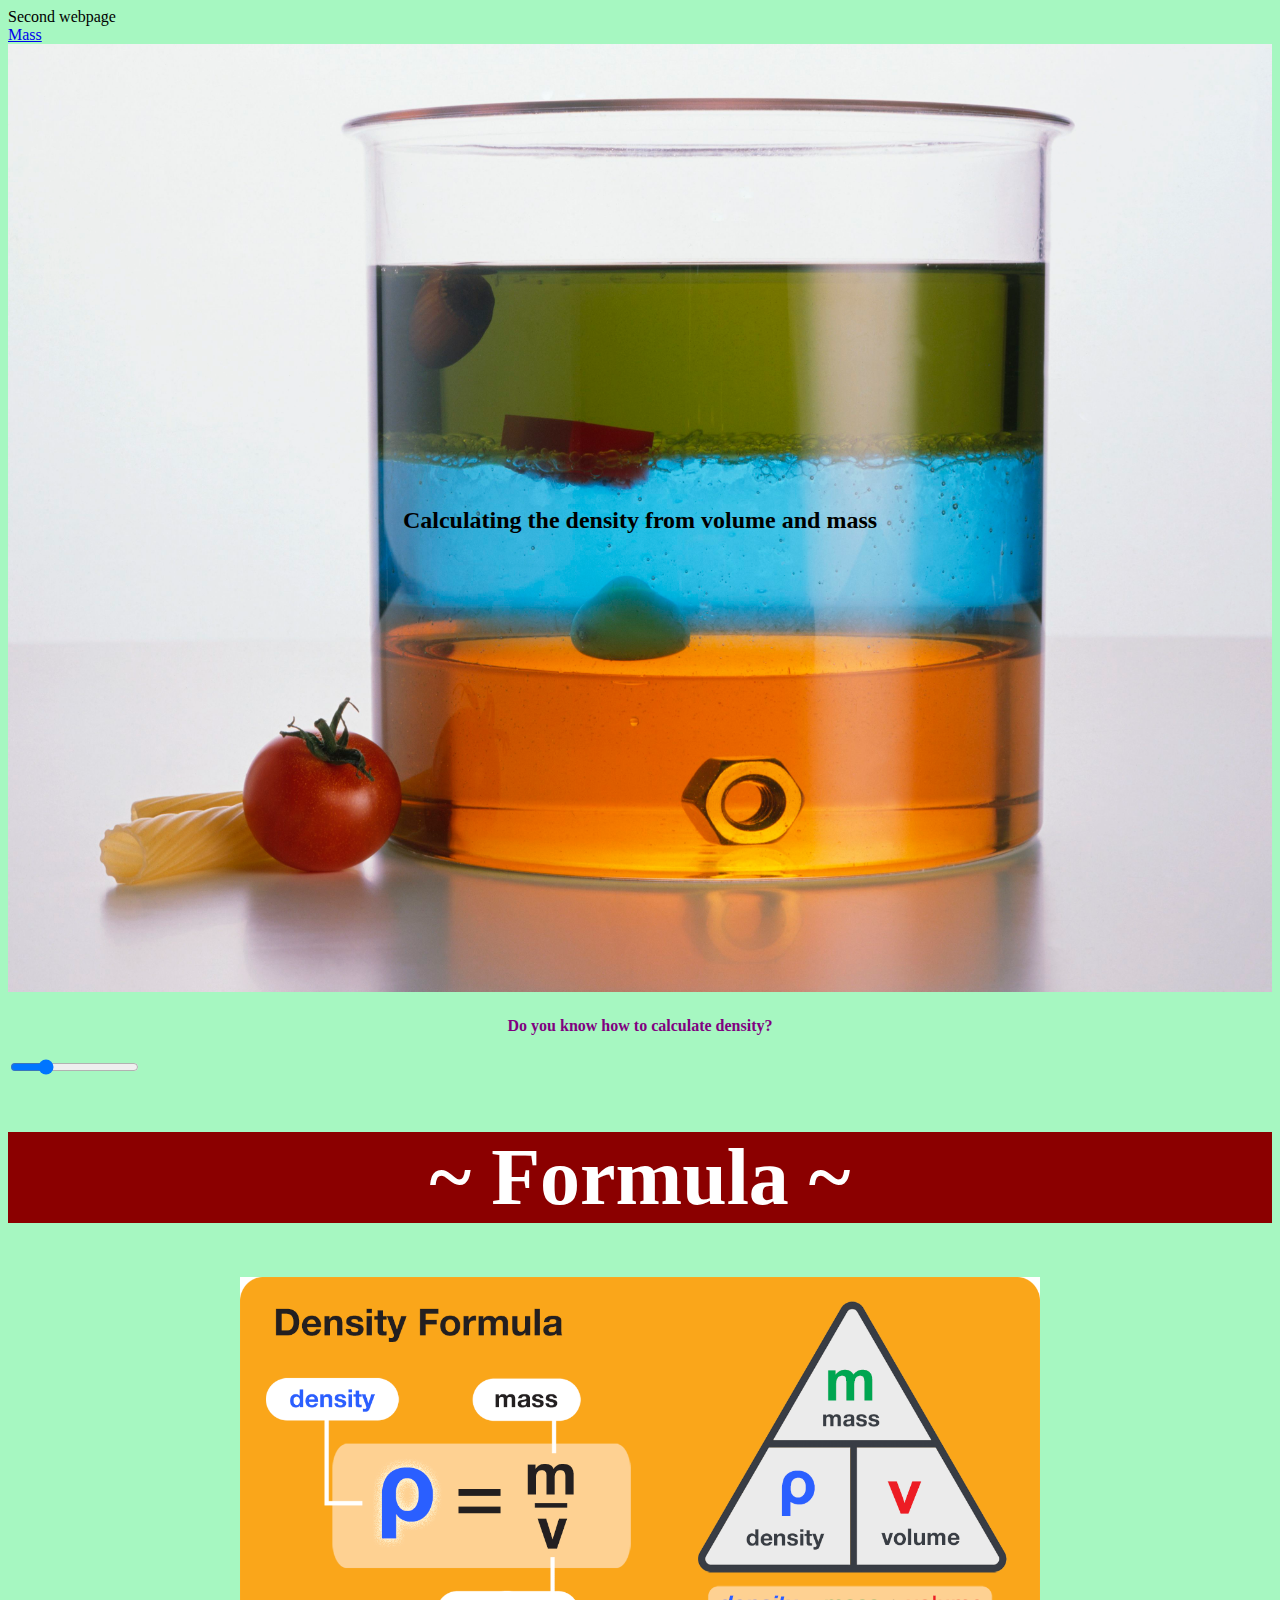
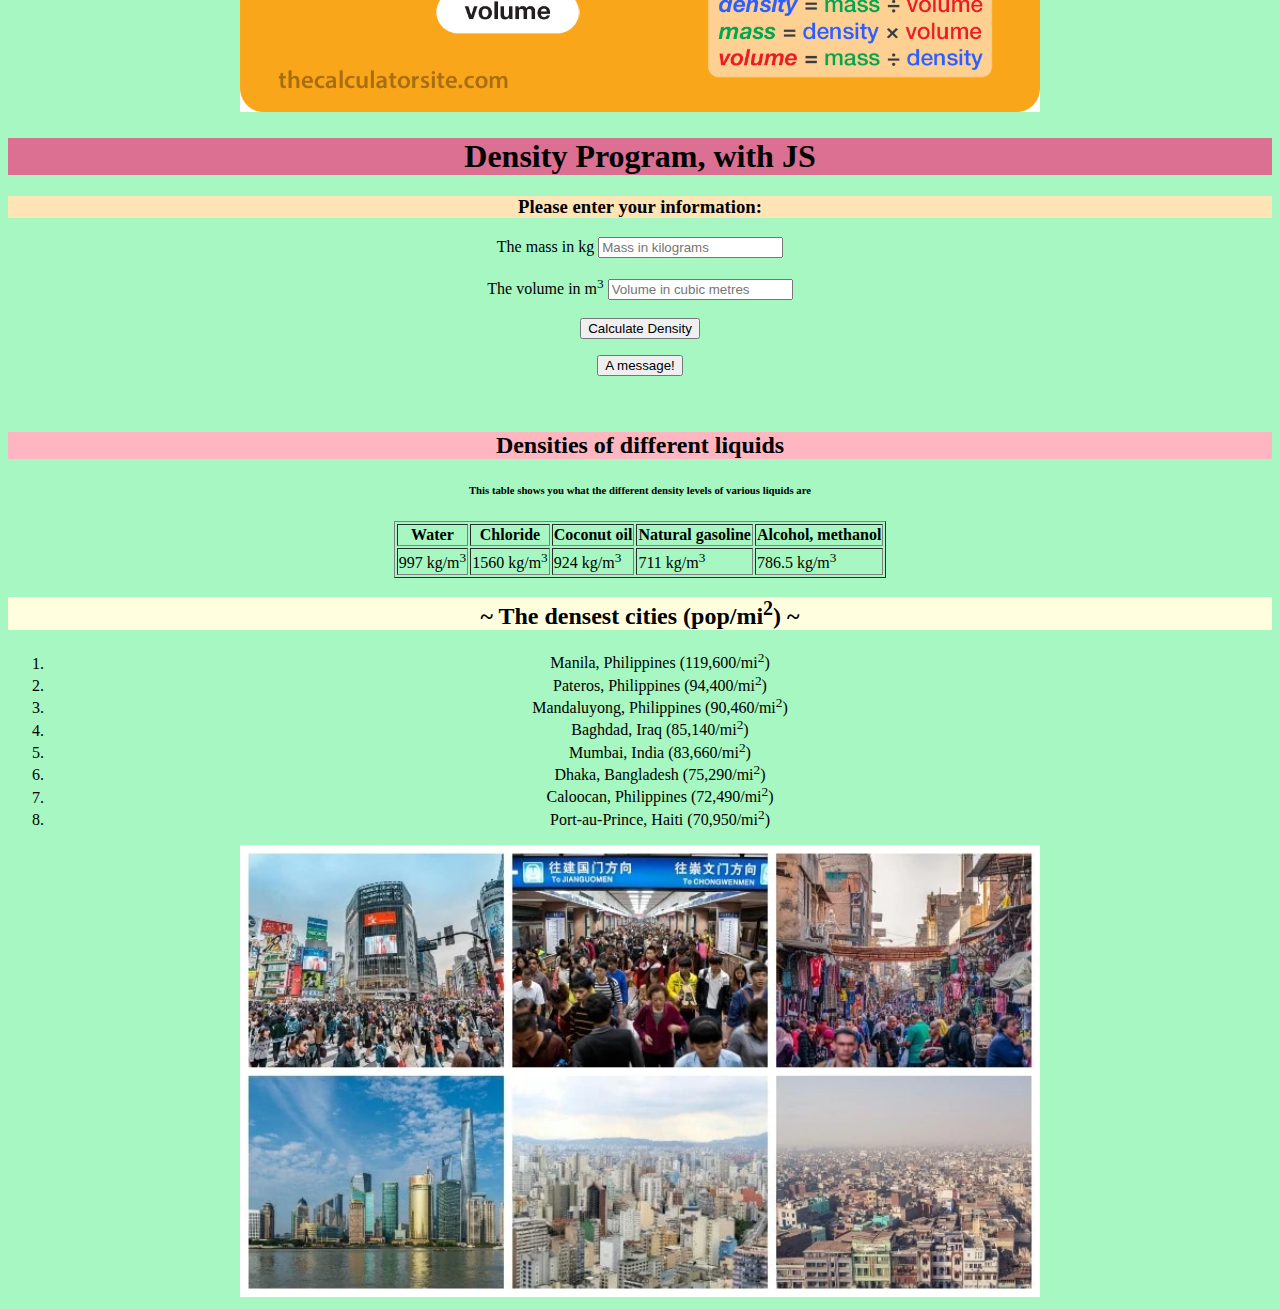
<file: index.html>
<!DOCTYPE html>
<html lang="en-ca">
  <head>
<!-- metadata -->
    <meta charset="utf-8">
    <meta name="description" content="My first Assignment">
    <meta name="keywords" content="immaculata, ics2o">
    <meta name="author" content="Brayden MacMillan">
    <meta name="viewport" content="width=device-width, initial-scale=1.0">
<!-- For the favicon on this page -->
    <link rel="apple-touch-icon" sizes="180x180" href="./fav_index/apple-touch-icon.png">
<link rel="icon" type="image/png" sizes="32x32" href="./fav_index/favicon-32x32.png">
<link rel="icon" type="image/png" sizes="16x16" href="./fav_index/favicon-16x16.png">
<link rel="manifest" href="/site.webmanifest">

<!-- To use Google's MDL -->
    <link rel="stylesheet" href="https://fonts.googleapis.com/icon?family=Material+Icons">
    <link rel="stylesheet" href="https://code.getmdl.io/1.3.0/material.cyan-pink.min.css" />
    <title>Assignment 3</title>
    
<!-- Link to CSS sheet -->
    <link rel="stylesheet" href="./css/style.css">
  </head>

   <!-- No header, and the drawer stays open on larger screens (fixed drawer). -->
<div class="mdl-layout mdl-js-layout mdl-layout--fixed-drawer">
  <div class="mdl-layout__drawer">
    <span class="mdl-layout-title">Second webpage</span>
    <nav class="mdl-navigation">
      <a class="mdl-navigation__link" href="https://assign-03-html-massdensity.braydenmacmill1.repl.co/index2.html">Mass</a>
    </nav>
  </div>
  <main class="mdl-layout__content">
    <div class="page-content"><!-- Your content goes here --></div>
  </main>
</div>
  
<!-- Getting text over an image --> 
  <body>

    <div class="container">
    <img src="./images/mass.jpg" alt="BMI" style="width:100%;">
    <h2 style="color:black"><font face="Times New Roman"><div class="centered">Calculating the density from volume and mass</div></h2>
    </div>

<!-- Slider with Starting Value -->
			<center><h4 style="color:purple">Do you know how to calculate density?</h4></center>
			<input class="mdl-slider mdl-js-slider" type="range" min="0" max="100" value="25" tabindex="0">

<!-- Glowing text -->
    <h1 class="glow" style="background-color:darkred">~ Formula ~</h1>

<!-- Inserting an image shoing the formula for BMI -->
    <center><img src="./images/density.png" width="800" length="900"></center>

<!-- Adding a JavaScript button that calculates density--> 
    <script src="./js/script.js"></script>
  <center>
    <h1 style="background-color:palevioletred"><font face="Garamond">Density Program, with JS</font></h1>
    <p>
      <h3 style="background-color:moccasin"><font face="Garamond">Please enter your information:</font></h3>
      <form action="javascript:onButtonClick()">
        <label for="weight">The mass in kg</label>
        <input type="number" step="0.01" id="mass" placeholder="Mass in kilograms"><br><br>
         <label for="volume">The volume in m<sup>3</sup></label>
        <input type="number" step="0.01" id="volume" placeholder="Volume in cubic metres"><br><br>
        <input type="submit" value="Calculate Density">
      </form>
    </p>
  </center>

<!-- Create a space where the user information will be displayed -->
  <center>
      <div id="display-results"></div>
  </center>
		

<!-- Adding a MDL button -->
<script defer src="https://code.getmdl.io/1.3.0/material.min.js"></script>
    <script>
      function myButtonClicked() {
        alert("Density is quite boring in my opinion.")
      }
    </script>

<!-- Colored raised button -->
	<center>
    <button onclick="myButtonClicked()" class="mdl-button mdl-js-button mdl-button--raised mdl-button--colored">
		  A message!
		</button>
  </center>
		<br></br>

<!-- A table -->
  <center>
    <h2 style="background-color:lightpink"><font face="Garamond">Densities of different liquids</font></h2>
      <h6>This table shows you what the different density levels of various liquids are</h6>
 <table border="1">
          <tr>
            <th>Water</th>
            <th>Chloride</th>
            <th>Coconut oil</th>
            <th>Natural gasoline</th>
            <th>Alcohol, methanol</th>
          </tr>
          <tr>
            <td>997 kg/m<sup>3</sup></td>
            <td>1560 kg/m<sup>3</sup></td>
            <td>924 kg/m<sup>3</sup></td>
            <td>711 kg/m<sup>3</sup></td>
            <td>786.5 kg/m<sup>3</sup></td>
          </tr>
         </table>
  </center>

<!-- An ordered list -->
<center>
  <h2 style="background-color:lightyellow"><font face="Garamond">~ The densest cities (pop/mi<sup>2</sup>) ~</font></h2>
  <ol>
    <li>Manila, Philippines (119,600/mi<sup>2</sup>)</li>
    <li>Pateros, Philippines (94,400/mi<sup>2</sup>)</li>
    <li>Mandaluyong, Philippines (90,460/mi<sup>2</sup>)</li>
    <li>Baghdad, Iraq (85,140/mi<sup>2</sup>)</li>
    <li>Mumbai, India (83,660/mi<sup>2</sup>)</li>
    <li>Dhaka, Bangladesh (75,290/mi<sup>2</sup>)</li>
    <li>Caloocan, Philippines (72,490/mi<sup>2</sup>)</li>
    <li>Port-au-Prince, Haiti (70,950/mi<sup>2</sup>)</li>
  </ol>
</center>

<!-- Adding an image -->
    <center><img src="./images/densestcities.webp" alt="Dense" width="800" length="900"></center>

  </body>
</html>
</file>
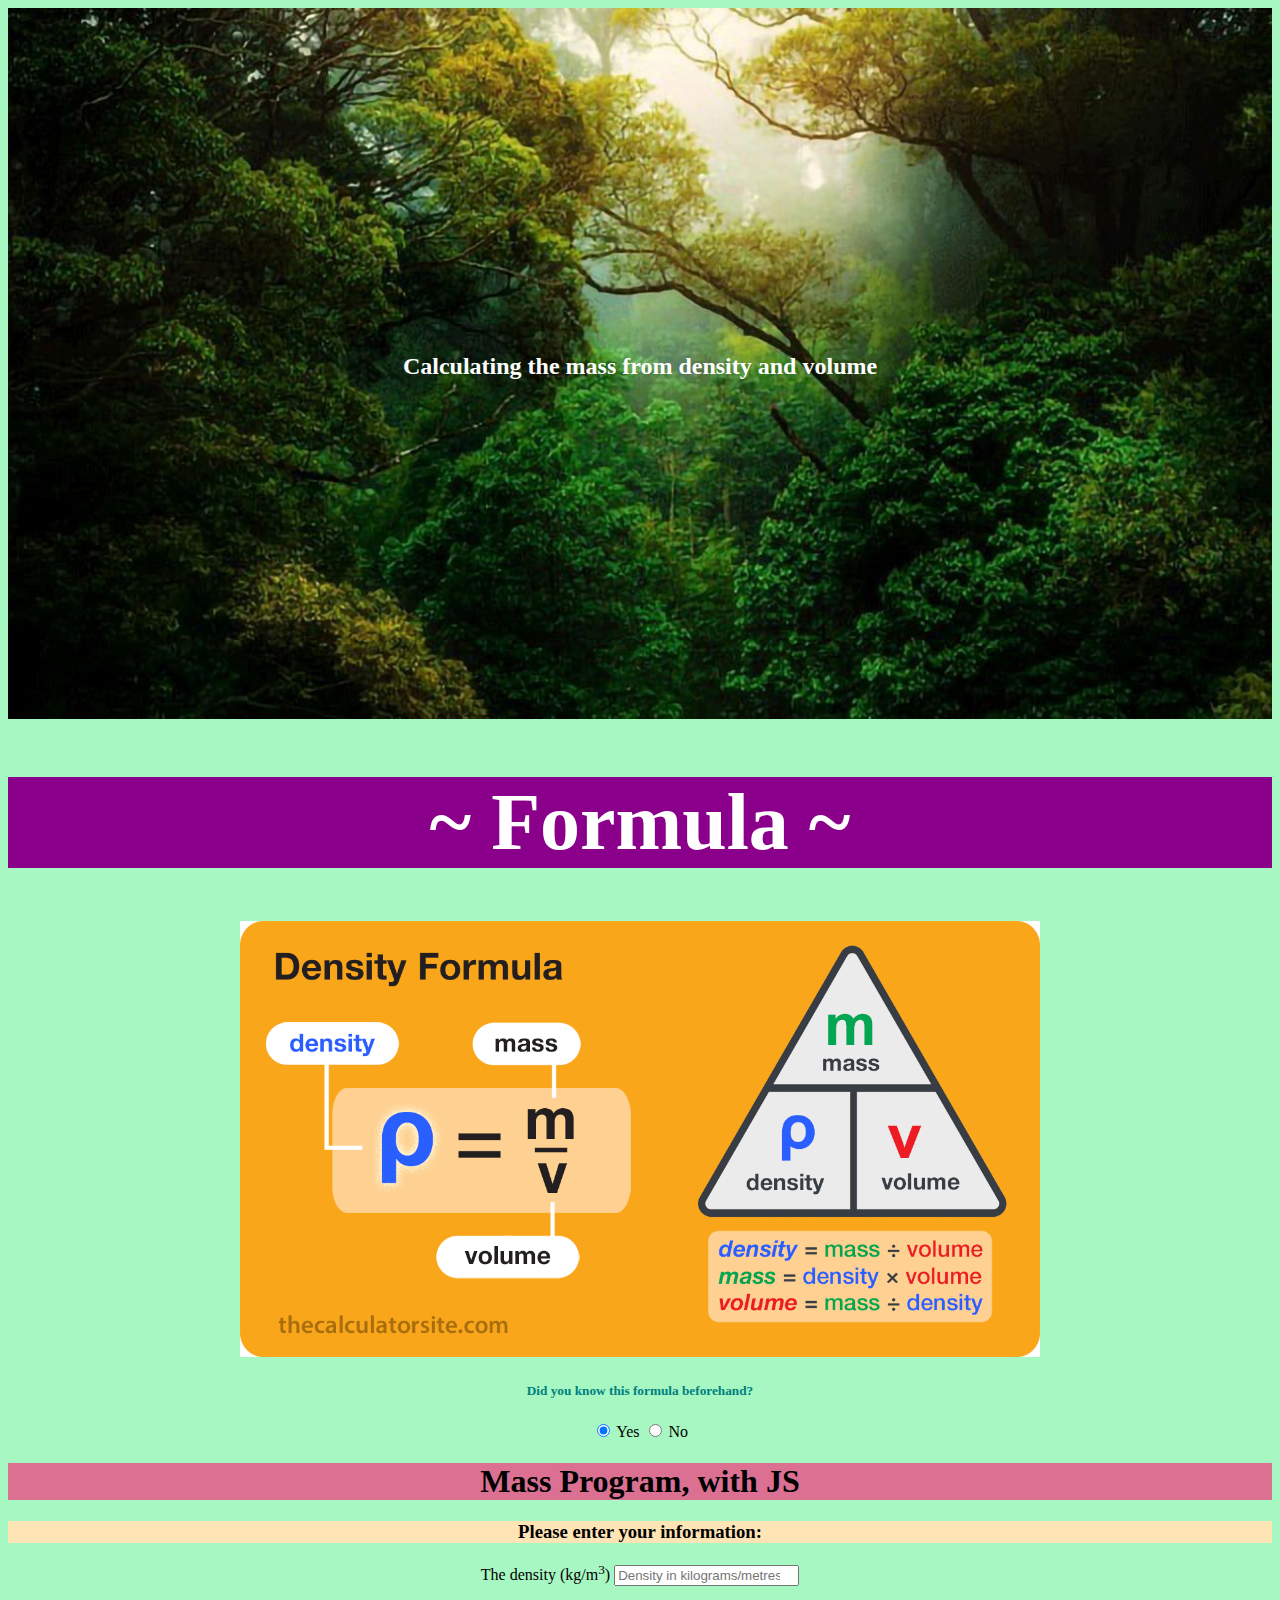
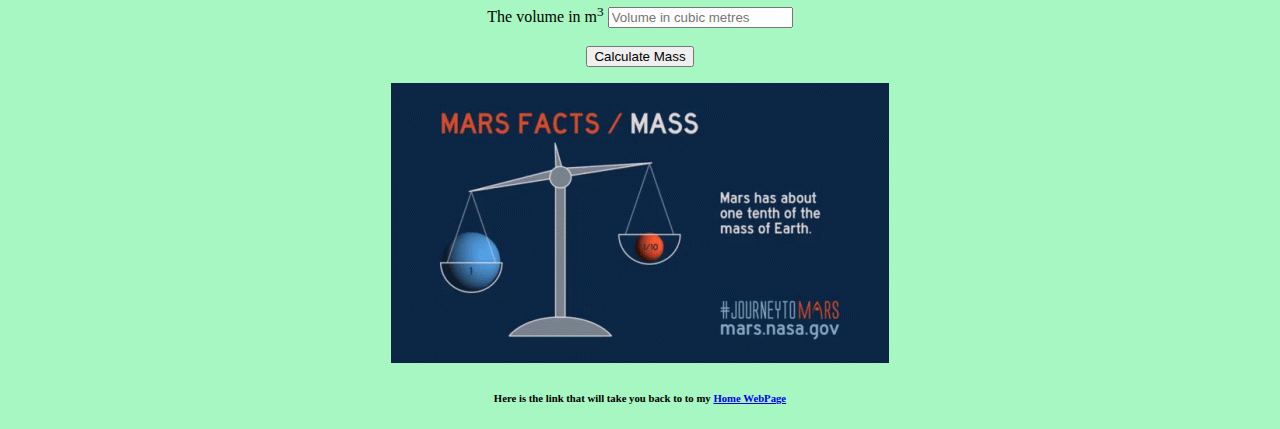
<file: index2.html>
<!DOCTYPE html>
<html lang="en-ca">
  <head>
<!-- metadata -->
    <meta charset="utf-8">
    <meta name="description" content="My third Assignment">
    <meta name="keywords" content="immaculata, ics2o">
    <meta name="author" content="Brayden MacMillan">
    <meta name="viewport" content="width=device-width, initial-scale=1.0">
<!-- For the favicon on this page -->
    <link rel="apple-touch-icon" sizes="180x180" href="./fav_index/apple-touch-icon.png">
<link rel="icon" type="image/png" sizes="32x32" href="./fav_index/favicon-32x32.png">
<link rel="icon" type="image/png" sizes="16x16" href="./fav_index/favicon-16x16.png">
<link rel="manifest" href="/site.webmanifest">

<!-- To use Google's MDL -->
    <link rel="stylesheet" href="https://fonts.googleapis.com/icon?family=Material+Icons">
    <link rel="stylesheet" href="https://code.getmdl.io/1.3.0/material.cyan-pink.min.css" />
    <title>Assignment 3</title>
    
<!-- Link to CSS sheet -->
    <link rel="stylesheet" href="./css/style2.css">
  </head>

  <!-- Getting text over an image --> 
  <body>
    <center>

    <div class="container">
    <img src="./images/rainforest.jpg" alt="Pounds" style="width:100%;">
    <h2 style="color:white"><font face="Times New Roman"><div class="centered">Calculating the mass from density and volume</div></h2>
    </div>

<!-- Glowing text -->
    <h1 class="glow" style="background-color:darkmagenta">~ Formula ~</h1>

<!-- Inserting an image shoing the formula for BMI -->
    <center><img src="./images/density.png" width="800" length="900"></center>

    <!-- Radio button -->
      <h5 style="color:teal"><font face="Times New Roman">Did you know this formula beforehand?</font></h5>
        <label class="mdl-radio mdl-js-radio mdl-js-ripple-effect" for="option-1">
          <input type="radio" id="option-1" class="mdl-radio__button" name="options" value="1" checked>
          <span class="mdl-radio__label">Yes</span>
        </label>
        <label class="mdl-radio mdl-js-radio mdl-js-ripple-effect" for="option-2">
          <input type="radio" id="option-2" class="mdl-radio__button" name="options" value="2">
          <span class="mdl-radio__label">No</span>
        </label>

      <!-- Adding a JavaScript button that calculates mass --> 
    <script src="./js/script2.js"></script>
  <center>
    <h1 style="background-color:palevioletred"><font face="Garamond">Mass Program, with JS</font></h1>
    <p>
      <h3 style="background-color:moccasin"><font face="Garamond">Please enter your information:</font></h3>
      <form action="javascript:onButtonClick()">
        <label for="density">The density (kg/m<sup>3</sup>)</label>
        <input type="number" step="0.01" id="density" placeholder="Density in kilograms/metres cubed"><br><br>
         <label for="volume">The volume in m<sup>3</sup></label>
        <input type="number" step="0.01" id="volume" placeholder="Volume in cubic metres"><br><br>
        <input type="submit" value="Calculate Mass">
      </form>
    </p>
    
    <!-- Create a space where the user information will be displayed -->
		<div id="display-results">
    </div>
    </center>

      <!-- adding a GIF -->
      <center><img src="./images/mars.gif"></center>

     <!-- Link back to home page -->
    <center><h6>
      Here is the link that will take you back to to my <a href="./index.html">Home WebPage</a>
    </h6></center>
</file>
<file: css/style.css>
/* Created by: Brayden MacMillan
* Created on: April 21 2022
* This CSS file defines the style for index.html
* ICS2O-Assign-03-HTML-BMI-KG-LBS
*/

.container {
  position: relative;
  text-align: center;
  color: white;
}

.bottom-left {
  position: absolute;
  bottom: 8px;
  left: 16px;
}

.top-left {
  position: absolute;
  top: 8px;
  left: 16px;
}

.top-right {
  position: absolute;
  top: 8px;
  right: 16px;
}

.bottom-right {
  position: absolute;
  bottom: 8px;
  right: 16px;
}

.centered {
  position: absolute;
  top: 50%;
  left: 50%;
  transform: translate(-50%, -50%);
}

body {
  background-color: #a6f7c1;
  font-family: times new roman;
}

.glow {
  font-size: 80px;
  color: #fff;
  text-align: center;
  animation: glow 1s ease-in-out infinite alternate;
}

@-webkit-keyframes glow {
  from {
    text-shadow: 0 0 10px #a32424, 0 0 20px #fff, 0 0 30px #e60073, 0 0 40px #e60073, 0 0 50px #e60073, 0 0 60px #e60073, 0 0 70px #e60073;
  }
  
  to {
    text-shadow: 0 0 20px #fff, 0 0 30px #ff4da6, 0 0 40px #ff4da6, 0 0 50px #ff4da6, 0 0 60px #ff4da6, 0 0 70px #ff4da6, 0 0 80px #ff4da6;
  }
</file>
<file: css/style2.css>
/* Created by: Brayden MacMillan
* Created on: April 21 2022
* This CSS file defines the style for index2.html
* ICS2O-Assign-03-HTML-BMI-KG-LBS
*/

.container {
  position: relative;
  text-align: center;
  color: white;
}

.bottom-left {
  position: absolute;
  bottom: 8px;
  left: 16px;
}

.top-left {
  position: absolute;
  top: 8px;
  left: 16px;
}

.top-right {
  position: absolute;
  top: 8px;
  right: 16px;
}

.bottom-right {
  position: absolute;
  bottom: 8px;
  right: 16px;
}

.centered {
  position: absolute;
  top: 50%;
  left: 50%;
  transform: translate(-50%, -50%);
}

body {
  background-color: #a6f7c1;
  font-family: times new roman;
}

.glow {
  font-size: 80px;
  color: #fff;
  text-align: center;
  animation: glow 1s ease-in-out infinite alternate;
}

@-webkit-keyframes glow {
  from {
    text-shadow: 0 0 10px #a32424, 0 0 20px #fff, 0 0 30px #e60073, 0 0 40px #e60073, 0 0 50px #e60073, 0 0 60px #e60073, 0 0 70px #e60073;
  }
  
  to {
    text-shadow: 0 0 20px #fff, 0 0 30px #ff4da6, 0 0 40px #ff4da6, 0 0 50px #ff4da6, 0 0 60px #ff4da6, 0 0 70px #ff4da6, 0 0 80px #ff4da6;
  }
</file>
